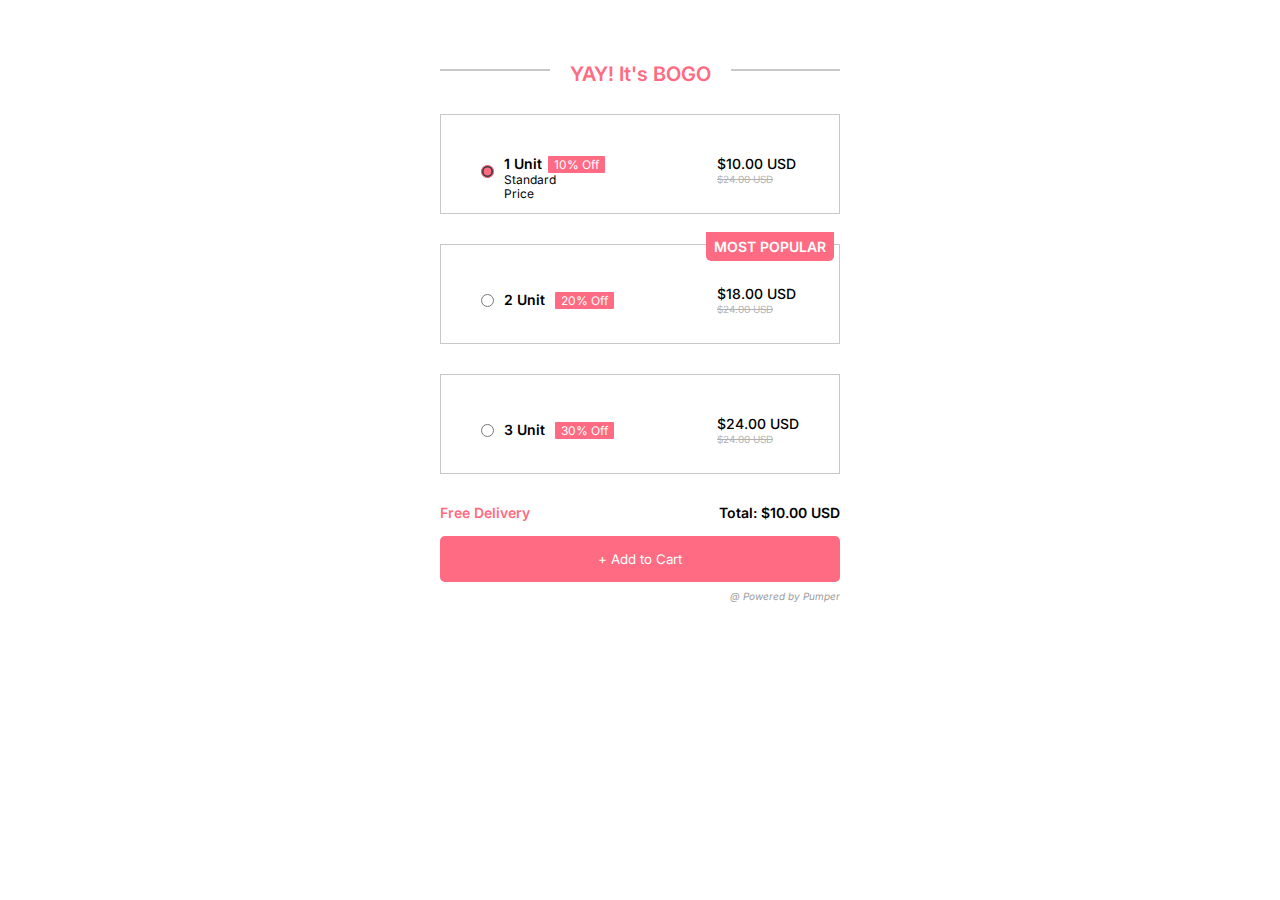
<file: index.html>
<!DOCTYPE html>
<html lang="en">
  <head>
    <meta charset="UTF-8" />
    <meta name="viewport" content="width=device-width, initial-scale=1.0" />
    <title>Front End Development Task</title>
    <link rel="stylesheet" href="css/responsive.css" />
    <link rel="stylesheet" href="css/style.css" />
  </head>
  <body>
    <section class="main">
      <div class="content">
        <div class="info">
          <form action="">
            <header class="title">
              <h1><span>YAY! It's BOGO</span></h1>
            </header>
            <div class="list">
              <div class="box">
                <div class="box-body">
                  <div class="box-head">
                    <div class="box-body-left">
                      <input type="radio" id="price1" name="price" checked />
                      <div class="radio-label">
                        <p>1 Unit<span class="discount-badge">10% Off</span></p>

                        <p class="price-type">Standard Price</p>
                      </div>
                    </div>
                    <div class="box-body-right">
                      <p class="discount-text">$10.00 USD</p>
                      <p class="strikethrough-text">$24.00 USD</p>
                    </div>
                  </div>
                  <div class="detail">
                    <table>
                      <tr>
                        <td></td>
                        <td>Size</td>
                        <td>Color</td>
                      </tr>
                      <tr>
                        <td>#1</td>
                        <td>
                          <select name="" id="">
                            <option value="small">S</option>
                            <option value="medium">M</option>
                            <option value="large">L</option>
                            <option value="extraLarge">XL</option>
                          </select>
                        </td>
                        <td>
                          <select>
                            <option value="black">Black</option>
                            <option value="green">Green</option>
                            <option value="red">Red</option>
                            <option value="saffron">Saffron</option>
                          </select>
                        </td>
                      </tr>
                      <tr>
                        <td width="5%">#2</td>
                        <td style="width: calc((100% - 5%) / 2)">
                          <select>
                            <option value="small">S</option>
                            <option value="medium">M</option>
                            <option value="large">L</option>
                            <option value="extraLarge">XL</option>
                          </select>
                        </td>
                        <td style="width: calc((100% - 5%) / 2)">
                          <select>
                            <option value="black">Black</option>
                            <option value="green">Green</option>
                            <option value="red">Red</option>
                            <option value="saffron">Saffron</option>
                          </select>
                        </td>
                      </tr>
                    </table>
                  </div>
                </div>
              </div>
              <!-- box2 -->
              <div class="box">
                <div class="box-body">
                  <div class="box-head" data-radio="price2">
                    <div class="box-body-left">
                      <input type="radio" id="price2" name="rd-price" />
                      <div class="radio-label">
                        <p>
                          2 Unit <span class="discount-badge">20% Off</span>
                        </p>
                      </div>
                    </div>
                    <div class="box-body-right">
                      <p class="discount-text">$18.00 USD</p>
                      <p class="strikethrough-text">$24.00 USD</p>
                    </div>
                  </div>

                  <div class="detail">
                    <table width="80%">
                      <tr>
                        <td width="5%"></td>
                        <td style="width: calc((100% - 5%) / 2)">Size</td>
                        <td style="width: calc((100% - 5%) / 2)">Colour</td>
                      </tr>
                      <tr>
                        <td width="5%">#1</td>
                        <td style="width: calc((100% - 5%) / 2)">
                          <select>
                            <option value="small">S</option>
                            <option value="medium">M</option>
                            <option value="large">L</option>
                            <option value="extraLarge">XL</option>
                          </select>
                        </td>
                        <td style="width: calc((100% - 5%) / 2)">
                          <select>
                            <option value="black">Black</option>
                            <option value="green">Green</option>
                            <option value="red">Red</option>
                            <option value="saffron">Saffron</option>
                          </select>
                        </td>
                      </tr>
                      <tr>
                        <td width="5%">#2</td>
                        <td style="width: calc((100% - 5%) / 2)">
                          <select>
                            <option value="small">S</option>
                            <option value="medium">M</option>
                            <option value="large">L</option>
                            <option value="extraLarge">XL</option>
                          </select>
                        </td>
                        <td style="width: calc((100% - 5%) / 2)">
                          <select>
                            <option value="black">Black</option>
                            <option value="green">Green</option>
                            <option value="red">Red</option>
                            <option value="saffron">Saffron</option>
                          </select>
                        </td>
                      </tr>
                    </table>
                  </div>
                </div>

                <div class="popular-badge">
                  <span>Most popular</span>
                </div>
              </div>
              <!-- box3-->
              <div class="box">
                <div class="box-body">
                  <div class="box-head" data-radio="price3">
                    <div class="box-body-left">
                      <input type="radio" id="price3" name="rd-price" />
                      <div class="radio-label">
                        <p>
                          3 Unit <span class="discount-badge">30% Off</span>
                        </p>
                      </div>
                    </div>
                    <div class="box-body-right">
                      <p class="discount-text">$24.00 USD</p>
                      <p class="strikethrough-text">$24.00 USD</p>
                    </div>
                  </div>

                  <div class="detail">
                    <table width="80%">
                      <tr>
                        <td width="5%"></td>
                        <td style="width: calc((100% - 5%) / 2)">Size</td>
                        <td style="width: calc((100% - 5%) / 2)">Colour</td>
                      </tr>
                      <tr>
                        <td width="5%">#1</td>
                        <td style="width: calc((100% - 5%) / 2)">
                          <select>
                            <option value="small">S</option>
                            <option value="medium">M</option>
                            <option value="large">L</option>
                            <option value="extraLarge">XL</option>
                          </select>
                        </td>
                        <td style="width: calc((100% - 5%) / 2)">
                          <select>
                            <option value="black">Black</option>
                            <option value="green">Green</option>
                            <option value="red">Red</option>
                            <option value="saffron">Saffron</option>
                          </select>
                        </td>
                      </tr>
                      <tr>
                        <td width="5%">#2</td>
                        <td style="width: calc((100% - 5%) / 2)">
                          <select>
                            <option value="small">S</option>
                            <option value="medium">M</option>
                            <option value="large">L</option>
                            <option value="extraLarge">XL</option>
                          </select>
                        </td>
                        <td style="width: calc((100% - 5%) / 2)">
                          <select>
                            <option value="black">Black</option>
                            <option value="green">Green</option>
                            <option value="red">Red</option>
                            <option value="saffron">Saffron</option>
                          </select>
                        </td>
                      </tr>
                    </table>
                  </div>
                </div>
              </div>
            </div>
            <div class="bottom">
              <p>Free Delivery</p>
              <p>Total: $10.00 USD</p>
            </div>
            <input type="submit" value="+ Add to Cart" />
            <p class="watermark">@ Powered by Pumper</p>
          </form>
        </div>
      </div>
    </section>
    <script src="js/main.js"></script>
  </body>
</html>
</file>
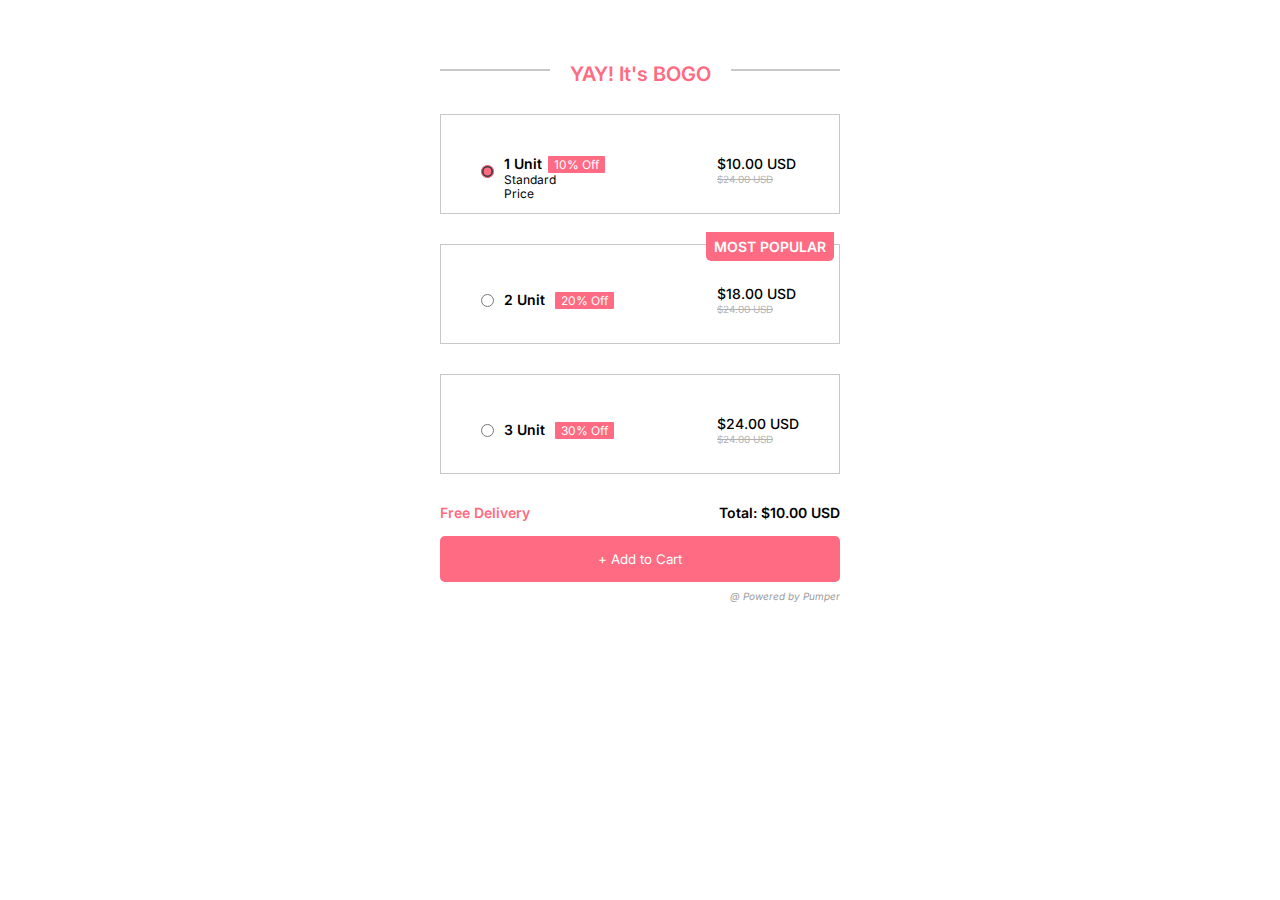
<file: page1.html>
<!DOCTYPE html>
<html lang="en">
  <head>
    <meta charset="UTF-8" />
    <meta name="viewport" content="width=device-width, initial-scale=1.0" />
    <title>Front End Development Task</title>
    <link rel="stylesheet" href="responsive.css">
    <link rel="stylesheet" href="page1.css" />
  </head>
  <body>
    <section class="main">
      <div class="content">
        <div class="info">
          <form action="">
            <header class="title">
              <h1><span>YAY! It's BOGO</span></h1>
            </header>
            <div class="list">
              <div class="box">
                <div class="box-body">
                  <div class="box-head">
                    <div class="box-body-left">
                      <input type="radio" id="price1" name="price" checked />
                      <div class="radio-label">
                        <p>1 Unit<span class="discount-badge">10% Off</span></p>
                        
                         <p class="price-type">Standard Price</p>

                        </div>
                    </div>
                    <div class="box-body-right">
                      <p class="discount-text">$10.00 USD</p>
                      <p class="strikethrough-text">$24.00 USD</p>
                    </div>
                  </div>
                  <div class="detail">
                    <table>
                      <tr>
                        <td></td>
                        <td>Size</td>
                        <td>Color</td>
                      </tr>
                      <tr>
                        <td>#1</td>
                        <td>
                          <select name="" id="">
                            <option value="small">S</option>
                            <option value="medium">M</option>
                            <option value="large">L</option>
                            <option value="extraLarge">XL</option>
                          </select>
                        </td>
                        <td>
                          <select>
                            <option value="black">Black</option>
                            <option value="green">Green</option>
                            <option value="red">Red</option>
                            <option value="saffron">Saffron</option>
                          </select>
                        </td>
                      </tr>
                      <tr>
                        <td width="5%">#2</td>
                        <td style="width: calc((100% - 5%) / 2)">
                          <select>
                            <option value="small">S</option>
                            <option value="medium">M</option>
                            <option value="large">L</option>
                            <option value="extraLarge">XL</option>
                          </select>
                        </td>
                        <td style="width: calc((100% - 5%) / 2)">
                          <select>
                            <option value="black">Black</option>
                            <option value="green">Green</option>
                            <option value="red">Red</option>
                            <option value="saffron">Saffron</option>
                          </select>
                        </td>
                      </tr>
                    </table>
                  </div>
                </div>
              </div>
              <!-- box2 -->
              <div class="box">
                <div class="box-body">
                  <div class="box-head" data-radio="price2">
                    <div class="box-body-left">
                      <input type="radio" id="price2" name="rd-price" />
                      <div class="radio-label">
                        <p>
                          2 Unit <span class="discount-badge">20% Off</span>
                        </p>
                      </div>
                    </div>
                    <div class="box-body-right">
                      <p class="discount-text">$18.00 USD</p>
                      <p class="strikethrough-text">$24.00 USD</p>
                    </div>
                  </div>

                  <div class="detail">
                    <table width="80%">
                      <tr>
                        <td width="5%"></td>
                        <td style="width: calc((100% - 5%) / 2)">Size</td>
                        <td style="width: calc((100% - 5%) / 2)">Colour</td>
                      </tr>
                      <tr>
                        <td width="5%">#1</td>
                        <td style="width: calc((100% - 5%) / 2)">
                          <select>
                            <option value="small">S</option>
                            <option value="medium">M</option>
                            <option value="large">L</option>
                            <option value="extraLarge">XL</option>
                          </select>
                        </td>
                        <td style="width: calc((100% - 5%) / 2)">
                          <select>
                            <option value="black">Black</option>
                            <option value="green">Green</option>
                            <option value="red">Red</option>
                            <option value="saffron">Saffron</option>
                          </select>
                        </td>
                      </tr>
                      <tr>
                        <td width="5%">#2</td>
                        <td style="width: calc((100% - 5%) / 2)">
                          <select>
                            <option value="small">S</option>
                            <option value="medium">M</option>
                            <option value="large">L</option>
                            <option value="extraLarge">XL</option>
                          </select>
                        </td>
                        <td style="width: calc((100% - 5%) / 2)">
                          <select>
                            <option value="black">Black</option>
                            <option value="green">Green</option>
                            <option value="red">Red</option>
                            <option value="saffron">Saffron</option>
                          </select>
                        </td>
                      </tr>
                    </table>
                  </div>
                </div>

                <div class="popular-badge">
                  <span>Most popular</span>
                </div>
              </div>
              <!-- box3-->
              <div class="box">
                <div class="box-body">
                  <div class="box-head" data-radio="price3">
                    <div class="box-body-left">
                      <input type="radio" id="price3" name="rd-price" />
                      <div class="radio-label">
                        <p>
                          3 Unit <span class="discount-badge">30% Off</span>
                        </p>
                      </div>
                    </div>
                    <div class="box-body-right">
                      <p class="discount-text">$24.00 USD</p>
                      <p class="strikethrough-text">$24.00 USD</p>
                    </div>
                  </div>

                  <div class="detail">
                    <table width="80%">
                      <tr>
                        <td width="5%"></td>
                        <td style="width: calc((100% - 5%) / 2)">Size</td>
                        <td style="width: calc((100% - 5%) / 2)">Colour</td>
                      </tr>
                      <tr>
                        <td width="5%">#1</td>
                        <td style="width: calc((100% - 5%) / 2)">
                          <select>
                            <option value="small">S</option>
                            <option value="medium">M</option>
                            <option value="large">L</option>
                            <option value="extraLarge">XL</option>
                          </select>
                        </td>
                        <td style="width: calc((100% - 5%) / 2)">
                          <select>
                            <option value="black">Black</option>
                            <option value="green">Green</option>
                            <option value="red">Red</option>
                            <option value="saffron">Saffron</option>
                          </select>
                        </td>
                      </tr>
                      <tr>
                        <td width="5%">#2</td>
                        <td style="width: calc((100% - 5%) / 2)">
                          <select>
                            <option value="small">S</option>
                            <option value="medium">M</option>
                            <option value="large">L</option>
                            <option value="extraLarge">XL</option>
                          </select>
                        </td>
                        <td style="width: calc((100% - 5%) / 2)">
                          <select>
                            <option value="black">Black</option>
                            <option value="green">Green</option>
                            <option value="red">Red</option>
                            <option value="saffron">Saffron</option>
                          </select>
                        </td>
                      </tr>
                    </table>
                  </div>
                </div>
              </div>
            </div>
            <div class="bottom">
              <p>Free Delivery</p>
              <p>Total: $10.00 USD</p>
          </div>
          <input type="submit" value="+ Add to Cart">
          <p class="watermark">@ Powered by Pumper</p>
          </form>
        </div>
      </div>
    </section>
    <script src="main.js"></script>

  </body>
</html>
</file>
<file: css/responsive.css>
@media(max-width: 500px){
    .container{
        padding: 0 20px;
    }
}
</file>
<file: css/style.css>
@import url('https://fonts.googleapis.com/css2?family=Inter:ital,opsz,wght@0,14..32,100..900;1,14..32,100..900&display=swap');

*{
    margin: 0;
    padding: 0;
    box-sizing: border-box;
    font-family: "Inter", sans-serif;
}

:root {
    --primaryColor: #FF6B82;
    --greyColor: #C8C8C8;
    --blackColor: #000000;
    --textColor: #000000;

    /* Font and Typography */

    --textFontSize: 14px;
    --smallTextFontSize: 10px;
    --midfontSize: 12px;
    --textFontWeight: 600;
}

.content{
    width: 100%;
    max-width: 1000px;
    margin: 0 auto;
}

.main{
    padding-top: 50px;
    padding-bottom: 50px;
}
.box{
    margin-bottom: 30px;
    position: relative;
}

.info{
    max-width: 400px;
    margin: 0 auto;
}
.title{
    margin-bottom: 25px;
}
.info h1{
    text-align: center;
    position: relative;
}
.info h1 span{
    font-size: 20px;
    font-weight: 600;
    line-height: 24px;
    color: var(--primaryColor);
    position: relative;
    z-index: 999;
    background-color: #fff;
    padding: 0 20px;
}
.box-body{
    border: 1px solid var(--greyColor);
    max-height: 100px;
    position: relative;
    overflow: hidden;
    transition: 0.3s ease-in-out;
}
.box-body.active{
    max-height: 245px;
    background-color: #FFF9FA;
    border: 2px solid var(--primaryColor);
}
.box-head{
    display: flex;
    justify-content: space-between;
    padding: 40px 40px 20px;
    cursor: pointer;;
}
.box .box-body-left{
    display: flex;
    gap: 10px;
    align-items: center;
}
.box input[type="radio"]{
    accent-color: var(--primaryColor);
}
.box .radio-label p:nth-child(1){
    font-size: var(--textFontSize);
    font-weight: var(--textFontWeight);
}

.info h1:before{
    content: '';
    height: 2px;
    width: 100%;
    background-color: var(--greyColor);
    position: absolute;
    top: 50%;
    left: 0;
    transform: translateY(-50%);
}
.box .discount-badge{
    background-color: var(--primaryColor);
    color: #fff;
    font-weight: 400;
    padding: 1px 6px;
    margin-left: 6px;
    font-size: var(--textFontSize);
    top: 103px;
    height: 17px;
    left: 157px;
    width: 55px;
    border-radius: 1px;
}

.price-type{
   font-size: var(--midfontSize);
   top: 121.77px;
   height: 15px;
   line-height: 14.52px;
   width: 84px;
   font-weight: 400;
   
}

.box .discount-badge{
    font-size: 12px;
    line-height: 14.52px;
    left: 162px;
    top: 104px;
    height: 15px;
    width: 44px;
    text-align: center;

}

.discount-text{
    font-weight: 500;
    font-size: 14px;
    line-height: 17.5px;
    width: 82px;
    height: 18px;
    top: 104px;
    left: 293px;
}
.strikethrough-text{
    font-size: var(--smallTextFontSize);
    text-decoration: line-through;
    color: #000000;
    line-height: 12.1px;
    font-weight: 400;
    opacity: 30%;
}

.detail{
    padding: 0 40px 40px;
}
.detail table{
    border-spacing: 10px;
}

.detail table select{
    width: 100%;
    border: 1px solid var(--greyColor);
    padding: 5px;
    outline: none;
}

.popular-badge{
    position: absolute;
    right: 6.5px;
    top: -12px;
    background-color: var(--primaryColor);
    color: #fff;
    text-transform: uppercase;
    font-size: var(--textFontSize);
    font-weight: var(--textFontWeight);
    padding: 6px 8px;
    border-radius: 0 0 5px 5px;
}
.bottom{
    margin: 15px 0;
    display: flex;
    justify-content: space-between;
}

.bottom p{
    font-size: var(--textFontSize);
    font-weight: var(--textFontWeight);
}

.bottom p:nth-child(1){
    color: var(--primaryColor);
}

/* submit button style */

.info form input[type="submit"]{
    background-color: var(--primaryColor);
    padding: 15px 10px;
    width: 100%;
    border: none;
    border-radius: 5px;
    color: #fff;
    cursor: pointer;
    margin-bottom: 8px;
}

/* watermark style */

.watermark{
    font-style: italic;
    font-size: var(--smallTextFontSize);
    color: #9b9b9b;
    text-align: right;
}
</file>
<file: responsive.css>
@media(max-width: 500px){
    .container{
        padding: 0 20px;
    }
}
</file>
<file: page1.css>
@import url('https://fonts.googleapis.com/css2?family=Inter:ital,opsz,wght@0,14..32,100..900;1,14..32,100..900&display=swap');

*{
    margin: 0;
    padding: 0;
    box-sizing: border-box;
    font-family: "Inter", sans-serif;
}

:root {
    --primaryColor: #FF6B82;
    --greyColor: #C8C8C8;
    --blackColor: #000000;
    --textColor: #000000;

    /* Font and Typography */

    --textFontSize: 14px;
    --smallTextFontSize: 10px;
    --midfontSize: 12px;
    --textFontWeight: 600;
}

.content{
    width: 100%;
    max-width: 1000px;
    margin: 0 auto;
}

.main{
    padding-top: 50px;
    padding-bottom: 50px;
}
.box{
    margin-bottom: 30px;
    position: relative;
}

.info{
    max-width: 400px;
    margin: 0 auto;
}
.title{
    margin-bottom: 25px;
}
.info h1{
    text-align: center;
    position: relative;
}
.info h1 span{
    font-size: 20px;
    font-weight: 600;
    line-height: 24px;
    color: var(--primaryColor);
    position: relative;
    z-index: 999;
    background-color: #fff;
    padding: 0 20px;
}
.box-body{
    border: 1px solid var(--greyColor);
    max-height: 100px;
    position: relative;
    overflow: hidden;
    transition: 0.3s ease-in-out;
}
.box-body.active{
    max-height: 245px;
    background-color: #FFF9FA;
    border: 2px solid var(--primaryColor);
}
.box-head{
    display: flex;
    justify-content: space-between;
    padding: 40px 40px 20px;
    cursor: pointer;;
}
.box .box-body-left{
    display: flex;
    gap: 10px;
    align-items: center;
}
.box input[type="radio"]{
    accent-color: var(--primaryColor);
}
.box .radio-label p:nth-child(1){
    font-size: var(--textFontSize);
    font-weight: var(--textFontWeight);
}

.info h1:before{
    content: '';
    height: 2px;
    width: 100%;
    background-color: var(--greyColor);
    position: absolute;
    top: 50%;
    left: 0;
    transform: translateY(-50%);
}
.box .discount-badge{
    background-color: var(--primaryColor);
    color: #fff;
    font-weight: 400;
    padding: 1px 6px;
    margin-left: 6px;
    font-size: var(--textFontSize);
    top: 103px;
    height: 17px;
    left: 157px;
    width: 55px;
    border-radius: 1px;
}

.price-type{
   font-size: var(--midfontSize);
   top: 121.77px;
   height: 15px;
   line-height: 14.52px;
   width: 84px;
   font-weight: 400;
   
}

.box .discount-badge{
    font-size: 12px;
    line-height: 14.52px;
    left: 162px;
    top: 104px;
    height: 15px;
    width: 44px;
    text-align: center;

}

.discount-text{
    font-weight: 500;
    font-size: 14px;
    line-height: 17.5px;
    width: 82px;
    height: 18px;
    top: 104px;
    left: 293px;
}
.strikethrough-text{
    font-size: var(--smallTextFontSize);
    text-decoration: line-through;
    color: #000000;
    line-height: 12.1px;
    font-weight: 400;
    opacity: 30%;
}

.detail{
    padding: 0 40px 40px;
}
.detail table{
    border-spacing: 10px;
}

.detail table select{
    width: 100%;
    border: 1px solid var(--greyColor);
    padding: 5px;
    outline: none;
}

.popular-badge{
    position: absolute;
    right: 6.5px;
    top: -12px;
    background-color: var(--primaryColor);
    color: #fff;
    text-transform: uppercase;
    font-size: var(--textFontSize);
    font-weight: var(--textFontWeight);
    padding: 6px 8px;
    border-radius: 0 0 5px 5px;
}
.bottom{
    margin: 15px 0;
    display: flex;
    justify-content: space-between;
}

.bottom p{
    font-size: var(--textFontSize);
    font-weight: var(--textFontWeight);
}

.bottom p:nth-child(1){
    color: var(--primaryColor);
}

/* submit button style */

.info form input[type="submit"]{
    background-color: var(--primaryColor);
    padding: 15px 10px;
    width: 100%;
    border: none;
    border-radius: 5px;
    color: #fff;
    cursor: pointer;
    margin-bottom: 8px;
}

/* watermark style */

.watermark{
    font-style: italic;
    font-size: var(--smallTextFontSize);
    color: #9b9b9b;
    text-align: right;
}
</file>
